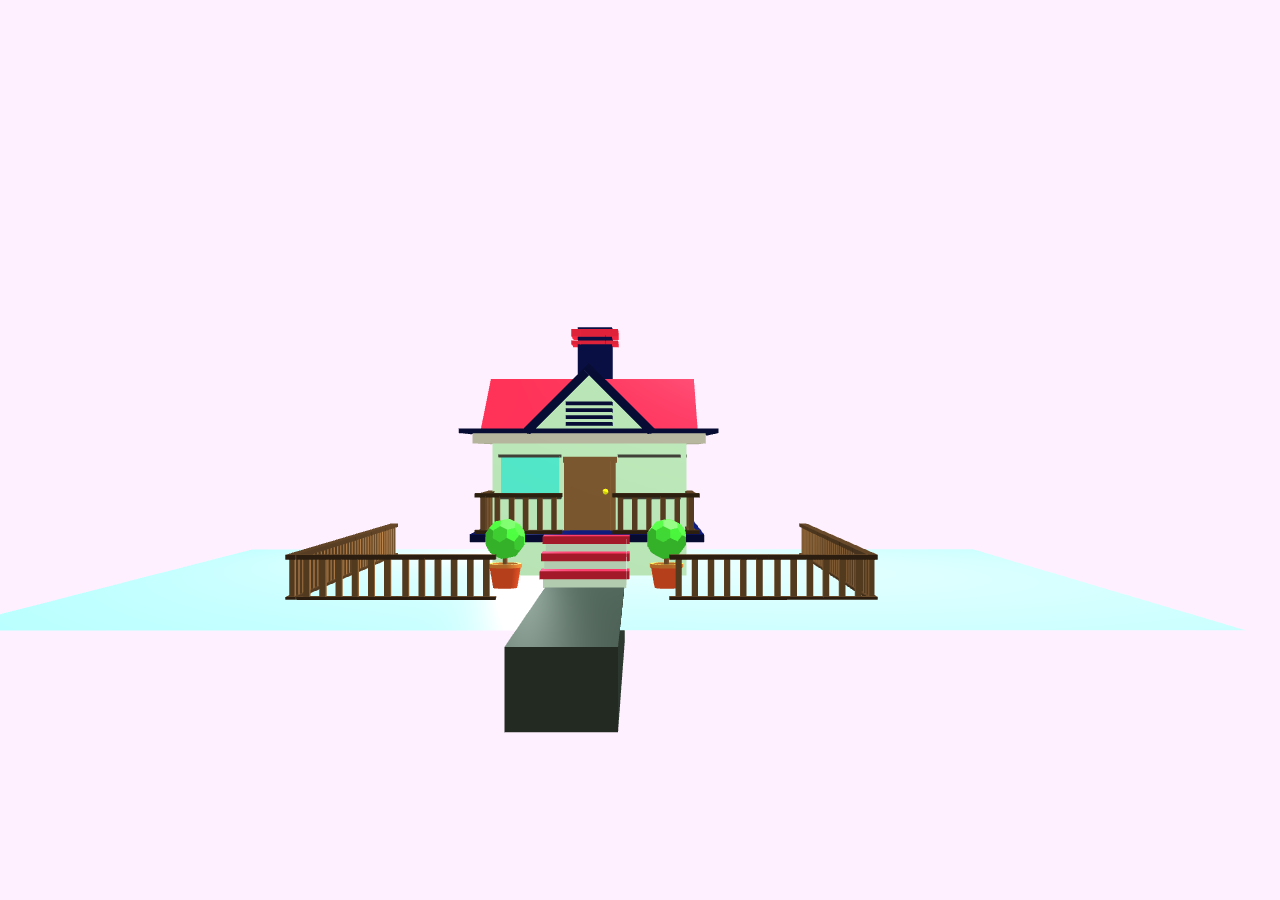
<file: game3.html>
<html>

<head>
    <title> Euri </title>
</head>

<body>
    <canvas id="canvasGL"></canvas>
    <script src="js/three.js"></script>
    <script src="js/collada/Animation.js"></script>
    <script src="js/collada/AnimationHandler.js"></script>
    <script src="js/collada/KeyFrameAnimation.js"></script>
    <script src="js/ColladaLoader.js"></script>
    <style>
        * {
            margin: 0px;
            padding: 0px;
        }
        
        canvas {
            display: block;
        }
    </style>
    <script>
        var trans = function(a) {
            if (a >= 0) {
                return a * 3.14 / 180;
            } else {
                return (a + 360) * 3.14 / 180;
            }
        }

        var degree = function(a) {
            return (a * 180) / 3.14;
        }

        //renderer / scene / camera
        var renderer = new THREE.WebGLRenderer({
            canvas: document.getElementById('canvasGL'),
            antialias: true
        });
        renderer.setClearColor(0xffF0ff);
        renderer.setPixelRatio(window.devicePixelRatio);
        renderer.setSize(window.innerWidth, window.innerHeight);
        var scene = new THREE.Scene(); //escena
        var camera = new THREE.PerspectiveCamera(36, window.innerWidth / window.innerHeight, 0.1, 3000); //camara
        camera.position.set(300, -10, 20);

        camera.rotation.set(0, trans(90), trans(0))

        // lights
        var ambientL = new THREE.AmbientLight(0xffffDB, 0.8);
        scene.add(ambientL);
        var light = new THREE.PointLight(0xffffff, 0.7);
        light.position.set(-1111 * 0.06, -126 * 0.06, 839 * 0.06);
        scene.add(light);

        var light2 = new THREE.PointLight(0xffffff, 1);
        light2.position.set(190 * 0.06, 2383 * 0.06, -501 * 0.06);
        scene.add(light2);

        //materials
        var Mred = new THREE.MeshLambertMaterial({
            color: 0xff3508
        });

        var Mblue = new THREE.MeshLambertMaterial({
            color: 0x0000FF
        });

        //objects
        var box = new THREE.CubeGeometry(20, 20, 20);
        var boxmesh = new THREE.Mesh(box, Mred);
        var planes = new THREE.PlaneGeometry(3000, 3000, 3000);
        var plane = new THREE.Mesh(planes, Mblue);
        plane.rotation.set(trans(270), 0, 0);
        plane.position.set(0, -10, 0);


        //import
        var house;
        var loader = new THREE.ColladaLoader();

        loader.load(
            'casitachim.dae',
            function(collada) {
                house = collada.scene;
                house.scale.x = 0.06;
                house.scale.y = 0.06;
                house.scale.z = 0.06;
                house.updateMatrix();
                console.log("adding");
                scene.add(house);
                cono();
            },
            function() {
                console.log("charging");
            }
        );

        var cono = function() {
            renderer.render(scene, camera);

            requestAnimationFrame(cono);

        }

        document.addEventListener("keydown", function(event) {
            var c = event.keyCode || event.which;
            console.log(c);
            if (c == '87') {
                camera.position.x = camera.position.x - 5;
            }
            if (c == '68') {
                camera.position.z = camera.position.z - 5;
            }
            if (c == '83') {
                camera.position.x = camera.position.x + 5;
            }
            if (c == '65') {
                camera.position.z = camera.position.z + 5;
            }
            if (c == '72') {
                camera.rotation.y = trans(degree(camera.rotation.y) + 2);
            }
            if (c == '75') {
                camera.rotation.y = trans(degree(camera.rotation.y) - 2);
            }
        });
    </script>
</body>

</html>
</file>
